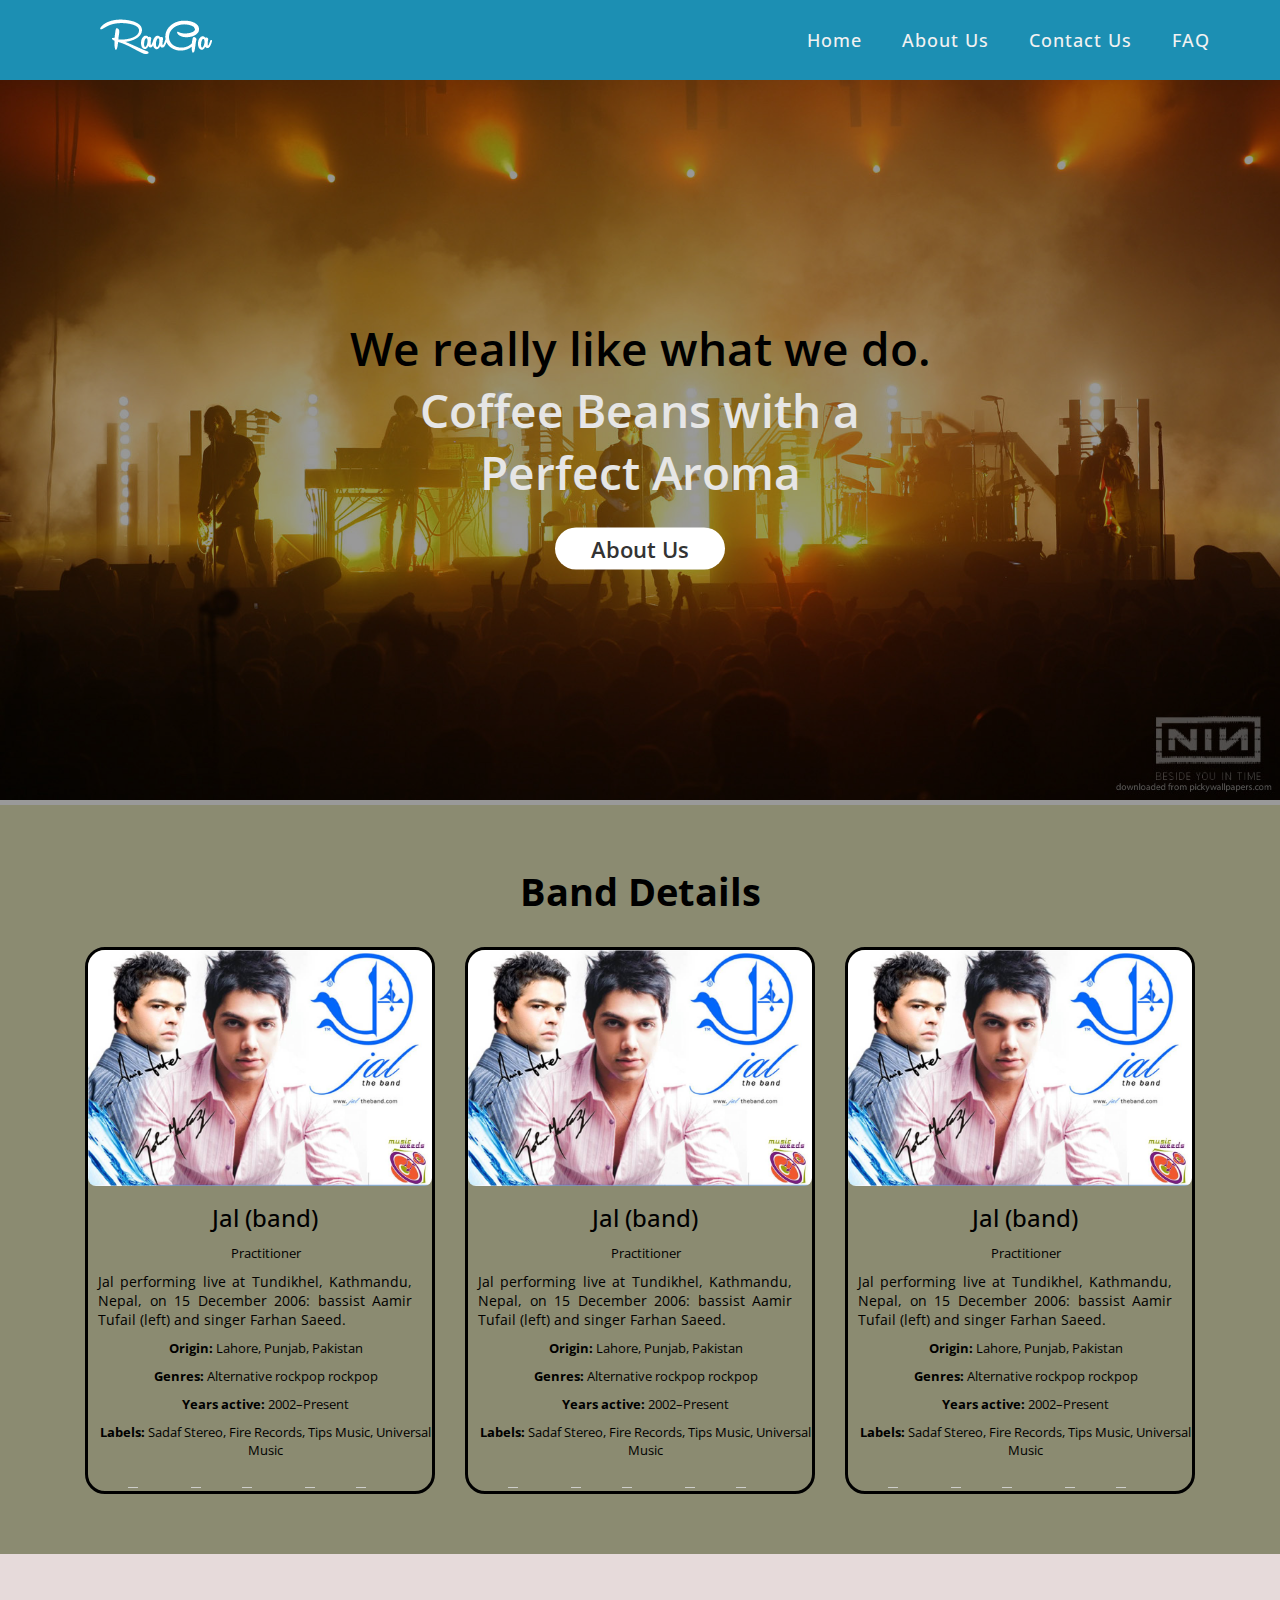
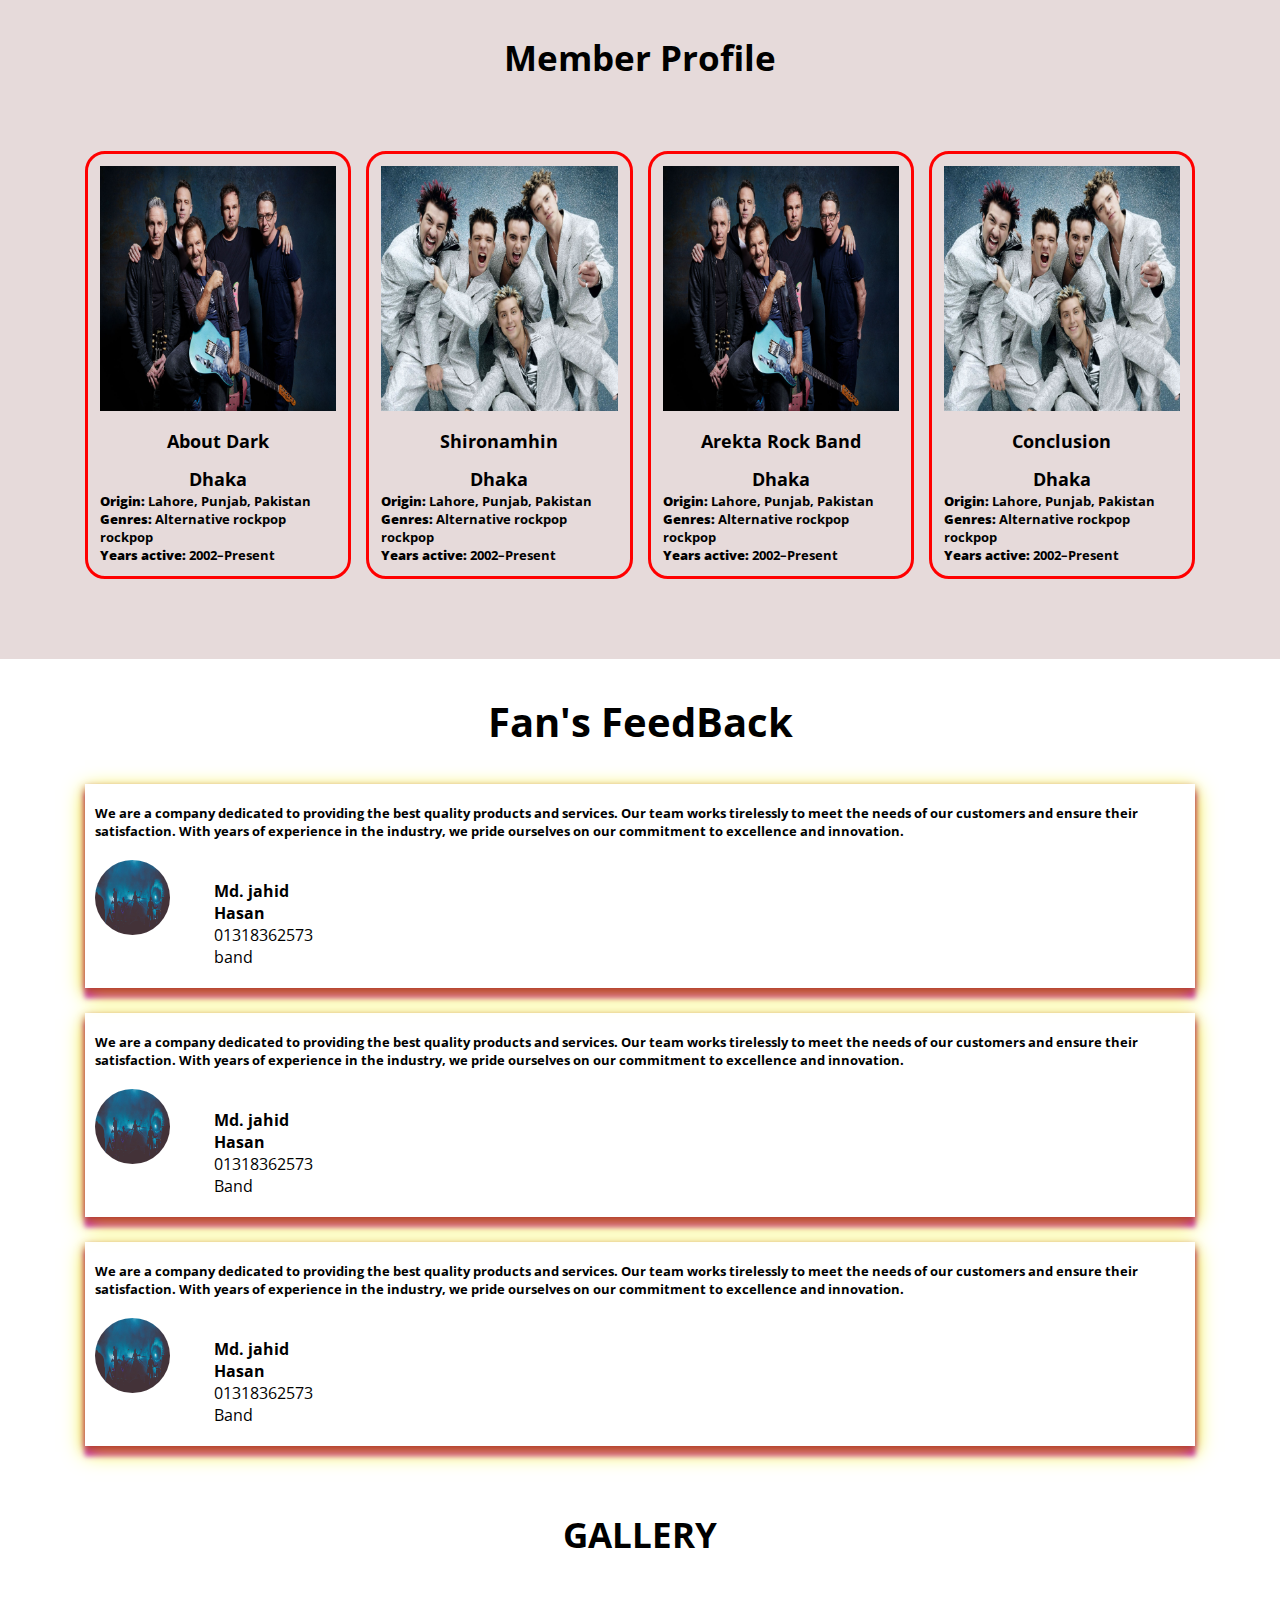
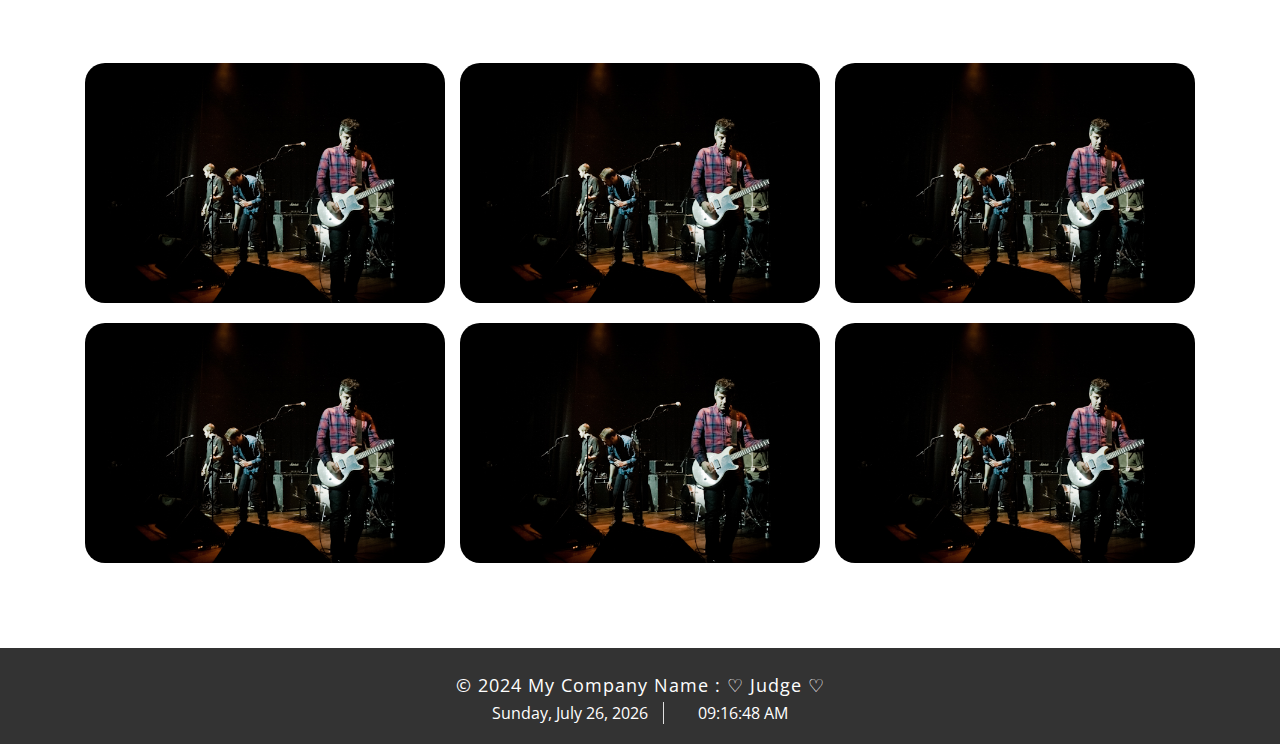
<file: index.html>
<!DOCTYPE html>
<html lang="en">

<head>
    <meta charset="UTF-8">
    <meta name="viewport" content="width=device-width, initial-scale=1.0">
    <link href="https://fonts.googleapis.com/css2?family=Open+Sans:ital,wght@0,300..800;1,300..800&display=swap"
        rel="stylesheet">
    <link rel="stylesheet" href="https://cdnjs.cloudflare.com/ajax/libs/font-awesome/6.5.2/css/all.min.css"
        integrity="sha512-SnH5WK+bZxgPHs44uWIX+LLJAJ9/2PkPKZ5QiAj6Ta86w+fsb2TkcmfRyVX3pBnMFcV7oQPJkl9QevSCWr3W6A=="
        crossorigin="anonymous" referrerpolicy="no-referrer" />

    <link rel="stylesheet" href="https://cdnjs.cloudflare.com/ajax/libs/font-awesome/5.15.3/css/all.min.css" />
    <meta name="viewport" content="width=device-width, initial-scale=1.0">
    <link rel="stylesheet" href="style.css">
    <!-- Link Swiper's CSS -->
    <link rel="stylesheet" href="https://cdn.jsdelivr.net/npm/swiper@11/swiper-bundle.min.css" />

</head>

<body>
    <!-- .................................................1st part...............-->
    <nav>
        <div class="logo">
            <img src="images/logo-small.png" alt="">
        </div>
        <ul>
            <li><a href="index.html" target="_blank">Home</a></li>
            <li><a href="about.html" target="_blank">About Us</a></li>
            <li><a href="contact.html" target="_blank">Contact Us</a></li>
            <li><a href="faq.html" target="_blank">FAQ</a></li>
        </ul>
    </nav>

    <!-- ..................................................mySwiper -->

    <section class="mySwiper">
        <div class="swiper-wrapper">
            <div class="swiper-slide">
                <img src="images/img2.jpg" alt="" class="image" />
                <div class="image-data">
                    <span class="text">We really like what we do.</span>
                    <h2>
                        Coffee Beans with a <br />
                        Perfect Aroma
                    </h2>
                    <a href="#" class="button">About Us</a>
                </div>
            </div>

        </div>
    </section>


    <!-- .......................................... Band-Details-meet-team-section -->

    <section class="Band-Details-meet-team-section">
        <div class="container">
            <h1>Band Details</h1>
            <div class="main-column">

                <div class="flex-column">
                    <img src="images/jal2.jpg" alt="Profile picture of Myriam Jessier">
                    <h2>Jal (band)</h2>
                    <h5>Practitioner</h5>
                    <p>Jal performing live at Tundikhel, Kathmandu, Nepal, on 15 December 2006: bassist Aamir Tufail
                        (left) and singer Farhan Saeed.</p>
                    <h5> <strong>Origin:</strong> Lahore, Punjab, Pakistan</h5>
                    <h5> <strong>Genres:</strong> Alternative rockpop rockpop</h5>
                    <h5> <strong>Years active:</strong> 2002–Present</h5>
                    <h5> <strong>Labels:</strong> Sadaf Stereo, Fire Records, Tips Music, Universal Music</h5>



                    <a href="https://www.facebook.com/login/" target="_blank"><i
                            class="fa-brands fa-facebook-f"></i></a>
                    <a href="https://www.linkedin.com/" target="_blank"><i class="fa-brands fa-linkedin-in"></i></a>
                    <a href="https://support.google.com/answer/2451065?hl=en" target="_blank"><i
                            class="fa-brands fa-google-plus-g"></i></a>
                    <a href="https://x.com/?lang=en" target="_blank"><i class="fa-brands fa-twitter"></i></a>
                    <a href="https://x.com/?lang=en" target="_blank"><i class="fa-solid fa-envelope"></i></a>
                </div>

                <div class="flex-column">
                    <img src="images/jal2.jpg" alt="Profile picture of Myriam Jessier">
                    <h2>Jal (band)</h2>
                    <h5>Practitioner</h5>
                    <p>Jal performing live at Tundikhel, Kathmandu, Nepal, on 15 December 2006: bassist Aamir Tufail
                        (left) and singer Farhan Saeed.</p>
                    <h5> <strong>Origin:</strong> Lahore, Punjab, Pakistan</h5>
                    <h5> <strong>Genres:</strong> Alternative rockpop rockpop</h5>
                    <h5> <strong>Years active:</strong> 2002–Present</h5>
                    <h5> <strong>Labels:</strong> Sadaf Stereo, Fire Records, Tips Music, Universal Music</h5>
                    <a href="https://www.facebook.com/jaltheband" target="_blank"><i
                            class="fa-brands fa-facebook-f"></i></a>
                    <a href="https://www.linkedin.com/in/jaltheband" target="_blank"><i
                            class="fa-brands fa-linkedin-in"></i></a>
                    <a href="https://plus.google.com/jaltheband" target="_blank"><i
                            class="fa-brands fa-google-plus-g"></i></a>
                    <a href="https://twitter.com/jaltheband" target="_blank"><i class="fa-brands fa-twitter"></i></a>
                    <a href="mailto:info@jaltheband.com"><i class="fa-solid fa-envelope"></i></a>
                </div>


                <div class="flex-column">
                    <img src="images/jal2.jpg" alt="Profile picture of Myriam Jessier">
                    <h2>Jal (band)</h2>
                    <h5>Practitioner</h5>
                    <p>Jal performing live at Tundikhel, Kathmandu, Nepal, on 15 December 2006: bassist Aamir Tufail
                        (left) and singer Farhan Saeed.</p>
                    <h5> <strong>Origin:</strong> Lahore, Punjab, Pakistan</h5>
                    <h5> <strong>Genres:</strong> Alternative rockpop rockpop</h5>
                    <h5> <strong>Years active:</strong> 2002–Present</h5>
                    <h5> <strong>Labels:</strong> Sadaf Stereo, Fire Records, Tips Music, Universal Music</h5>


                    <a href="https://www.facebook.com/login/" target="_blank"><i
                            class="fa-brands fa-facebook-f"></i></a>
                    <a href="https://www.linkedin.com/" target="_blank"><i class="fa-brands fa-linkedin-in"></i></a>
                    <a href="https://support.google.com/answer/2451065?hl=en" target="_blank"><i
                            class="fa-brands fa-google-plus-g"></i></a>
                    <a href="https://x.com/?lang=en" target="_blank"><i class="fa-brands fa-twitter"></i></a>
                    <a href="https://x.com/?lang=en" target="_blank"><i class="fa-solid fa-envelope"></i></a>
                </div>

            </div>
        </div>
    </section>



    <!-- ....................service-section (Member Profile)................................................-->

    <section class="service-section">
        <div class="container">
            <h1>Member Profile</h1>
            <div class="main-column">
                <div class="flex-column">
                    <img src="images/jak1.jpg" alt="">
                    <h2> About Dark</h2>
                    <h2>Dhaka</h2>
                    <h5> <strong>Origin:</strong> Lahore, Punjab, Pakistan</h5>
                    <h5> <strong>Genres:</strong> Alternative rockpop rockpop</h5>
                    <h5> <strong>Years active:</strong> 2002–Present</h5>
                    
                </div>

                <div class="flex-column">
                    <img src="images/jak3.jpg" alt="">
                    <h2>Shironamhin </h2>
                    <h2>Dhaka</h2>
                    <h5> <strong>Origin:</strong> Lahore, Punjab, Pakistan</h5>
                    <h5> <strong>Genres:</strong> Alternative rockpop rockpop</h5>
                    <h5> <strong>Years active:</strong> 2002–Present</h5>
                    
                </div>
                <div class="flex-column">
                    <img src="images/jak1.jpg" alt="">
                    <h2>Arekta Rock Band</h2>
                    <h2>Dhaka</h2>
                    <h5> <strong>Origin:</strong> Lahore, Punjab, Pakistan</h5>
                    <h5> <strong>Genres:</strong> Alternative rockpop rockpop</h5>
                    <h5> <strong>Years active:</strong> 2002–Present</h5>
                    
                </div>
                <div class="flex-column">
                    <img src="images/jak3.jpg" alt="">
                    <h2>Conclusion</h2>
                    <h2>Dhaka</h2>
                    <h5> <strong>Origin:</strong> Lahore, Punjab, Pakistan</h5>
                    <h5> <strong>Genres:</strong> Alternative rockpop rockpop</h5>
                    <h5> <strong>Years active:</strong> 2002–Present</h5>
                    
                </div>
            </div>
    </section>

    <!-- ..........................................review-section -->

    <section class="review-section">
        <div class="container">
            <h1>Fan's FeedBack</h1>
            <div class="flex-column">
                <h5>
                    We are a company dedicated to providing the best quality products and services. Our team works
                    tirelessly to meet the needs of our customers and ensure their satisfaction. With years of
                    experience
                    in the industry, we pride ourselves on our commitment to excellence and innovation.
                </h5>
                <div class="main-column">
                    <div class="left-column">
                        <img src="images/header_img1.jpg" alt="About Us">
                    </div>
                    <div class="right-column">
                        <strong>Md. jahid Hasan </strong>
                        <p>01318362573</p>
                        <p>band</p>
                    </div>
                </div>
            </div>

            <div class="flex-column">
                <h5>
                    We are a company dedicated to providing the best quality products and services. Our team works
                    tirelessly to meet the needs of our customers and ensure their satisfaction. With years of
                    experience
                    in the industry, we pride ourselves on our commitment to excellence and innovation.
                </h5>
                <div class="main-column">
                    <div class="left-column">
                        <img src="images/header_img1.jpg" alt="About Us">
                    </div>
                    <div class="right-column">
                        <strong>Md. jahid Hasan</strong>
                        <p>01318362573</p>
                        <p>Band</p>
                    </div>
                </div>
            </div>
            <div class="flex-column">
                <h5>
                    We are a company dedicated to providing the best quality products and services. Our team works
                    tirelessly to meet the needs of our customers and ensure their satisfaction. With years of
                    experience
                    in the industry, we pride ourselves on our commitment to excellence and innovation.
                </h5>
                <div class="main-column">
                    <div class="left-column">
                        <img src="images/header_img1.jpg" alt="About Us">
                    </div>
                    <div class="right-column">
                        <strong>Md. jahid Hasan</strong>
                        <p>01318362573</p>
                        <p>Band</p>
                    </div>
                </div>
            </div>
        </div>
    </section>

    <!-- ...................Gallery-Section............. -->

    <section class="Gallery-Section">
        <h1>GALLERY</h1>
        <div class="container">
            <div class="main-column">
                <div class="flex-column">
                    <img src="images/big5.jpg" alt="Image 26">
                </div>
                <div class="flex-column">
                    <img src="images/big5.jpg" alt="Image 26">
                </div>
                <div class="flex-column">
                    <img src="images/big5.jpg" alt="Image 26">
                </div>
                <div class="flex-column">
                    <img src="images/big5.jpg" alt="Image 26">
                </div>
                <div class="flex-column">
                    <img src="images/big5.jpg" alt="Image 26">
                </div>
                <div class="flex-column">
                    <img src="images/big5.jpg" alt="Image 26">
                </div>
            </div>
        </div>
    </section>
    <!-- .........................................Footer Section -->

    <footer class="footer-section">
        <div class="container">
            <p>&copy; 2024 My Company Name : &#x2661; Judge &#x2661;</p>
            <span id="date"></span>
            <span id="time"></span>
        </div>
        </div>
    </footer>
    <script src="script.js"></script>
</body>

</html>
</file>
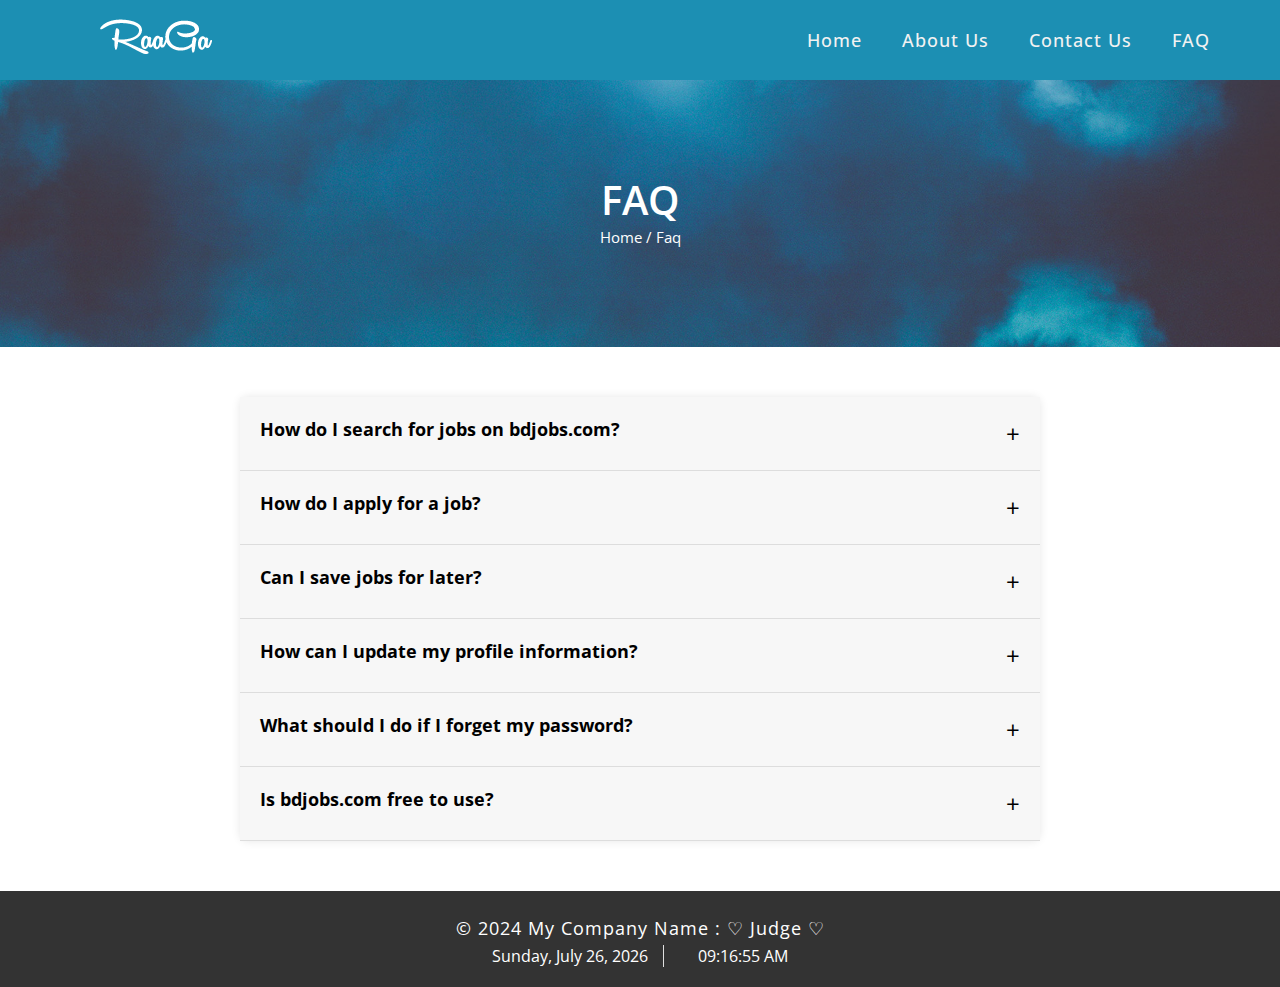
<file: faq.html>
<!DOCTYPE html>
<html lang="en">

<head>
    <meta charset="UTF-8">
    <meta name="viewport" content="width=device-width, initial-scale=1.0">
    <link href="https://fonts.googleapis.com/css2?family=Open+Sans:ital,wght@0,300..800;1,300..800&display=swap"
        rel="stylesheet">
    <link rel="stylesheet" href="https://cdnjs.cloudflare.com/ajax/libs/font-awesome/6.5.2/css/all.min.css"
        integrity="sha512-SnH5WK+bZxgPHs44uWIX+LLJAJ9/2PkPKZ5QiAj6Ta86w+fsb2TkcmfRyVX3pBnMFcV7oQPJkl9QevSCWr3W6A=="
        crossorigin="anonymous" referrerpolicy="no-referrer" />
    <link rel="stylesheet" href="https://cdnjs.cloudflare.com/ajax/libs/font-awesome/5.15.3/css/all.min.css" />
    <meta name="viewport" content="width=device-width, initial-scale=1.0">
    <link rel="stylesheet" href="style.css">
    <!-- Link Swiper's CSS -->
    <link rel="stylesheet" href="https://cdn.jsdelivr.net/npm/swiper@11/swiper-bundle.min.css" />

</head>

<body>
    <!-- .................................................1st part...............-->
    <nav>
        <div class="logo">
            <img src="images/logo-small.png" alt="">
        </div>
        <ul>
            <li><a href="index.html" target="_blank">Home</a></li>
            <li><a href="about.html" target="_blank">About Us</a></li>
            <li><a href="contact.html" target="_blank">Contact Us</a></li>
            <li><a href="faq.html" target="_blank">FAQ</a></li>
        </ul>
    </nav>
    <!--............................................About-seloder-section -->

    <section class="About-seloder-section">
        <div class="container">
            <div class="main">
                <h1>FAQ</h1>
                <p>
                    Home / Faq
                </p>

            </div>
        </div>
    </section>


    <!--............................................. faq-section -->


  <div class="faq-container">
    <div class="faq-item">
      <div class="faq-question" onclick="toggleFaq(this)">
        <h3>How do I search for jobs on bdjobs.com?</h3>
        <span class="faq-icon">+</span>
      </div>
      <div class="faq-answer">
        <p>You can search for jobs by using the search bar on the homepage and filtering results by location, category,
          and other criteria.</p>
      </div>
    </div>
    <div class="faq-item">
      <div class="faq-question" onclick="toggleFaq(this)">
        <h3>How do I apply for a job?</h3>
        <span class="faq-icon">+</span>
      </div>
      <div class="faq-answer">
        <p>Once you find a job you're interested in, click on the job title to view details and then click 'Apply' to
          submit your application.</p>
      </div>
    </div>
    <div class="faq-item">
      <div class="faq-question" onclick="toggleFaq(this)">
        <h3>Can I save jobs for later?</h3>
        <span class="faq-icon">+</span>
      </div>
      <div class="faq-answer">
        <p>Yes, you can save jobs by clicking the 'Save Job' button. You can view your saved jobs in your account
          dashboard.</p>
      </div>
    </div>
    <div class="faq-item">
      <div class="faq-question" onclick="toggleFaq(this)">
        <h3>How can I update my profile information?</h3>
        <span class="faq-icon">+</span>
      </div>
      <div class="faq-answer">
        <p>You can update your profile by logging into your account and navigating to the 'Profile' section to edit your
          details.</p>
      </div>
    </div>
    <div class="faq-item">
      <div class="faq-question" onclick="toggleFaq(this)">
        <h3>What should I do if I forget my password?</h3>
        <span class="faq-icon">+</span>
      </div>
      <div class="faq-answer">
        <p>If you forget your password, click the 'Forgot Password' link on the login page and follow the instructions
          to reset it.</p>
      </div>
    </div>
    <div class="faq-item">
      <div class="faq-question" onclick="toggleFaq(this)">
        <h3>Is bdjobs.com free to use?</h3>
        <span class="faq-icon">+</span>
      </div>
      <div class="faq-answer">
        <p>Yes, bdjobs.com is free for job seekers to search and apply for jobs. However, some premium features may
          require a fee.</p>
      </div>
    </div>
  </div>


    <!-- .........................................Footer Section -->

    <footer class="footer-section">
        <div class="container">
            <p>&copy; 2024 My Company Name : &#x2661; Judge &#x2661;</p>
            <span id="date"></span>
            <span id="time"></span>
        </div>
        </div>
    </footer>
    <script src="script.js"></script>
</body>

</html>
</file>
<file: style.css>
/* Google Fonts - Poppins */
@import url("https://fonts.googleapis.com/css2?family=Poppins:wght@300;400;500;600&display=swap");
@import url('https://fonts.googleapis.com/css?family=Poppins:400,500,600,700&display=swap');

* {
    margin: 0;
    padding: 0;
    box-sizing: border-box;
}

body {
    font-family: "Open Sans", sans-serif;
}

.container {
    padding: 0 30px;
    margin: 0 auto;
    width: 1170px;
}


/* ############# #########       1st part      #######################*/

nav {
    display: flex;
    height: 80px;
    width: 100%;
    background: #1c8fb3;
    align-items: center;
    justify-content: space-between;
    padding: 0 50px 0 100px;
    flex-wrap: wrap;
}

nav .main {
    display: grid;
    grid-template-columns: 1fr 1fr;
}

nav .logo {
    color: #fff;
    font-size: 35px;
    font-weight: 600;
}

nav ul {
    display: flex;
    flex-wrap: wrap;
    list-style: none;
}

nav ul li {
    margin: 0 5px;
}

nav ul li a {
    color: #f2f2f2;
    text-decoration: none;
    font-size: 18px;
    font-weight: 500;
    padding: 8px 15px;
    border-radius: 20px;
    letter-spacing: 1px;
    transition: all 0.3s ease;
}

nav ul li a:hover {
    color: #111;
    background: #fff;

}

nav .menu-btn i {
    color: #fff;
    font-size: 22px;
    cursor: pointer;
    display: none;

}


/*..................................................................mySwiper */

.mySwiper .slide {
    position: relative;
    width: 100%;
    height: 100%;
}

.swiper-slide {
    overflow: hidden;
}

.swiper-slide::before {
    content: "";
    position: absolute;
    height: 100%;
    width: 100%;
    background-color: rgba(0, 0, 0, 0.4);
    z-index: 10;
}

.swiper-slide .image {
    height: 100%;
    width: 100%;
    object-fit: cover;
}

.swiper-slide .image-data {
    position: absolute;
    top: 50%;
    left: 50%;
    transform: translate(-50%, -50%);
    text-align: center;
    width: 100%;
    z-index: 100;
}

.image-data span.text {
    font-size: 46px;
    font-weight: 600;
    color: #000000;
}

.image-data h2 {
    font-size: 46px;
    font-weight: 600;
    color: #e6e6e6;
}

a.button {
    display: inline-block;
    padding: 6px 36px;
    border-radius: 25px;
    color: #333;
    background: #fff;
    text-decoration: none;
    margin-top: 25px;
    transition: all 0.3s ease;
    font-size: 22px;
    font-weight: 600;

}

a.button:hover {
    background-color: rgb(44, 204, 12);
    color: rgb(241, 240, 237);
}


/*............................................... service-section .........................................*/

.service-section .main-column {
    display: grid;
    grid-template-columns: 1fr 1fr 1fr 1fr;
    column-gap: 15px;
}

.service-section img {
    width: 100%;
}

.service-section .main-column .flex-column {
    overflow: hidden;
    border: 3px solid red;
    border-radius: 20px;
    padding: 12px;
}

.service-section h1 {
    text-align: center;
    font-size: 35px;
    padding-bottom: 35px;
    margin-bottom: 35px;
}

.service-section h2 {
    font-size: 18px;
    text-align: center;
    font-family: "Open Sans", sans-serif;
    font-weight: 700;
    padding-top: 13px;
    padding-bottom: 1px;
}

.service-section {
    padding-top: 80px;
    padding-bottom: 80px;
    background-color: #e6dada;
}

.love {
    display: grid;
    grid-template-columns: 1fr 1fr;
    margin-top: 20px;
    font-weight: 600;
    border: 2px solid black;
    padding: 8px 5px;
    font-size: 12px;
}

.jahid {
    text-align: right;
    background-color: #418b87;
}

.flex-column img:hover {
    transform: scale(1.1);
    transition: transform 0.3s ease;
}


.jahid:hover {
    background-color: #ff6347;
    cursor: pointer;
}


.jahid:hover::after {

    display: inline;
    margin-left: 5px;
}


.jahid::before {

    display: inline;
    margin-left: 5px;

}

/* .............................................Review-section ...........................*/


.review-section .main-column {
    display: grid;
    grid-template-columns: 1fr 1fr;
    width: 257px;
    padding-top: 20px;
    padding-bottom: 20px;

}

.review-section img {
    width: 75px;
    border-radius: 50%;
    height: 75px;
    margin-left: 10px;

}

.review-section .right-column {
    padding-top: 20px;

}

.review-section .flex-column {

    box-shadow: 0 4px 8px 0 #af3131, 0 6px 20px 0 #eff306, 0px 10px 5px 0px #c604ec;
    margin-bottom: 25px;

}

.review-section .flex-column h5 {
    padding-top: 20px;
    padding-left: 10px;
    padding-right: 10px;
}

.review-section h1 {
    text-align: center;
    margin: 35px;
    font-weight: 700;
    font-size: 40px;
}


/*............................................ Gallery-Section 0.................................... */

.Gallery-Section h1 {
    text-align: center;
    font-size: 35px;
    padding-bottom: 35px;
    padding-top: 40px;

}

.Gallery-Section .main-column {
    display: grid;
    grid-template-columns: 1fr 1fr 1fr;
    gap: 15px;
    padding-top: 70px;
    padding-bottom: 80px;
}

.Gallery-Section .main-column .flex-column {
    overflow: hidden;

}

.Gallery-Section img {
    width: 100%;
    transition: transform 0.3s ease, box-shadow 0.3s ease;
    border-radius: 20px;
}

.Gallery-Section img:hover {
    transform: scale(1.05);
    box-shadow: 0 4px 8px rgba(0, 0, 0, 0.2);

}

/*................................................. footer-section */

.footer-section {
    background-color: #333;
    color: #fff;
    text-align: center;
    padding: 20px 0;
    position: relative;
}


.footer-section p {
    margin: 0;
    padding: 5px 0;
    font-size: 18px;
    letter-spacing: 1px;
}

.date-time-container {
    margin-top: 10px;
    display: flex;
    justify-content: center;
    align-items: center;
    font-family: 'Courier New', Courier, monospace;
    font-size: 20px;
    color: #e0e0e0;
    text-transform: uppercase;
    background: rgba(0, 0, 0, 0.5);
    padding: 10px 20px;
    border-radius: 5px;
    box-shadow: 0px 0px 10px rgba(0, 0, 0, 0.3);
}

#date {
    margin-right: 15px;
    border-right: 1px solid #e0e0e0;
    padding-right: 15px;
}

#time {
    margin-left: 15px;
}


/* ...............................................About-seloder-section */


.About-seloder-section {
    background-image: url(images/header_img1.jpg);
    text-align: center;
    background-size: cover;

}

.About-seloder-section img {
    width: 100%;

}

.About-seloder-section h1 {
    padding-top: 92px;
    font-size: 40px;
    color: #fff;
    font-weight: 600;

}


.About-seloder-section p {
    font-size: 15px;
    padding-bottom: 100px;
    color: #fff;

}

/*................................................. meet-team-section */

.meet-team-section {
    width: 100%;
    padding-left: 15px;
    padding-right: 15px;
}

.meet-team-section {
    padding-top: 60px;
    padding-bottom: 60px;
    background-color: #8b8b71;
}

.meet-team-section .main-column {
    display: grid;
    grid-template-columns: 1fr 1fr 1fr;
    column-gap: 30px;
}

.meet-team-section .flex-column {
    overflow: hidden;
    border: 4px solid red;
    border-radius: 20px;
}

.meet-team-section img {
    width: 100%;
    overflow: hidden;
    border-radius: 8px;
    transition: transform 0.4s ease;
}

.meet-team-section .container h1 {
    text-align: center;
    padding-bottom: 30px;
}

.meet-team-section .flex-column h2 {
    padding-bottom: 10px;
    padding-top: 10px;
    font-weight: 500;
    padding-left: 10px;
    text-align: center;
}

.meet-team-section .flex-column h5 {
    padding-bottom: 10px;
    font-weight: 400;
    padding-left: 11px;
    text-align: center;
}

baner section .meet-team-section .flex-column p {
    text-align: justify;
    padding-bottom: 20px;
    font-size: 14px;
    padding-left: 10px;
    padding-right: 20px;
}

.meet-team-section .flex-column .fa-linkedin-in,
.meet-team-section .flex-column .fa-twitter {
    padding-left: 49px;
    padding-right: 37px;
}

.meet-team-section .flex-column .fa-facebook-f {
    padding-left: 40px;
    padding-bottom: 20px;
}

.meet-team-section .flex-column a {
    color: #cececb;
}

.meet-team-section .flex-column a:hover {
    color: #080807;
}

.meet-team-section .main-column p {
    padding-bottom: 10px;
    padding-left: 10px;
}

/*##############################################   about-section */

.about-section .main-column {
    display: grid;
    grid-template-columns: 1fr 1fr;
    column-gap: 50px;
    align-items: center;
    position: absolute;

}

.about-section .left-column img {
    width: 100%;
}

.about-section .main-column {
    position: relative;
    padding-top: 70px;
    padding-bottom: 70px;
}

.about-section .main-column a {
    text-decoration: none;
    font-weight: bold;
    color: #003366;
}

.about-section .main-column .right-column p {
    padding-top: 10px;
}

.about-section .main-column .right-column h1 {
    padding-bottom: 14px;
    text-align: center;
}

.about-section {
    background-color: #c1dbf5;

}

/*.....................Contact-page................. */

.contact-form {
    padding-top: 60px;
    padding-bottom: 60px;
}

.contact-form .left-column h3 {
    text-align: center;
    padding-bottom: 30px;
    font-size: 27px;
}

.contact-form input,
.contact-form textarea {
    width: 100%;
    box-sizing: border-box;
    border: 2px solid #0725e7;
    padding: 12px 10px;
    margin-bottom: 25px;
    font-size: 15px;
    font-weight: 300;
}

.contact-form textarea {
    resize: none;
    height: 140px;
    font-family: "Open Sans", sans-serif;
}

.contact-form .main-column {
    display: grid;
    grid-template-columns: 2fr 1fr;
    column-gap: 70px;
}

.name_email {
    display: grid;
    grid-template-columns: 1fr 1fr;
    column-gap: 25px;
}

.contact-form .button {
    width: 200px;
    background: #173a69;
    color: #fff;
    font-weight: 400;
    font-size: 15px;
    border: 2px solid #173a69;
    cursor: pointer;
    height: 45px;
    border-radius: 20px;
    transition: .3s;
    margin-left: 246px;
}

.contact-form .button:hover {
    background-color: rgb(247, 232, 21);
    color: #000000;
}

.contact-form .main-column .right-column img {
    padding-top: 23px;
    width: 100%;
}


/* ##### */

.contact-form a {
    text-decoration: none;
}

.contact-form ul {
    list-style: none;
    line-height: 40px;
}

.contact-form li {
    position: relative;
    padding-left: 25px;
    color: #173a69;
}

.contact-form .office::before {
    content: '';
    position: absolute;
    background: url(image/office.png);
    width: 19px;
    height: 16px;
    background-size: 100%;
    left: 0;
    top: 50%;
    transform: translateY(-50%);
}

.contact-form .phone::before {
    content: '';
    position: absolute;
    background: url(image/phone.png);
    width: 19px;
    height: 19px;
    background-size: 100%;
    left: 0;
    top: 50%;
    transform: translateY(-50%);
}

.contact-form .fax::before {
    content: '';
    position: absolute;
    background: url(image/fax.png);
    width: 19px;
    height: 19px;
    background-size: 100%;
    left: 0;
    top: 50%;
    transform: translateY(-50%);
}

.contact-form .website::before {
    content: '';
    position: absolute;
    background: url(image/website.png);
    width: 19px;
    height: 19px;
    background-size: 100%;
    left: 0;
    top: 50%;
    transform: translateY(-50%);
}

.contact-form {
    padding: 90px 0px 79px 0px;

}

.contact-form h3 {
    font-size: 25px;
    font-weight: 700;
    padding-bottom: 21px;
    text-align: center;
}

.contact-form p {
    font-size: 15px;
    font-weight: 300;
    padding-bottom: 15px;
}


/*................................................. faq-section */


.faq-container {
    width: 80%;
    max-width: 800px;
    margin: 50px auto;
    background-color: #fff;
    border-radius: 8px;
    box-shadow: 0 0 10px rgba(0, 0, 0, 0.1);
}

.faq-item {
    border-bottom: 1px solid #ddd;
}

.faq-question {
    padding: 20px;
    display: flex;
    justify-content: space-between;
    cursor: pointer;
    background-color: #f7f7f7;
}

.faq-question h3 {
    margin: 0;
    font-size: 18px;
}

.faq-icon {
    font-size: 24px;
}

.faq-answer {
    padding: 20px;
    display: none;
}

.faq-answer p {
    margin: 0;
}


/*................................................. Band-Details-meet-team-section */

.Band-Details-meet-team-section {
    width: 100%;
    padding-left: 15px;
    padding-right: 15px;
}

.Band-Details-meet-team-section {
    padding-top: 60px;
    padding-bottom: 60px;
    background-color: #8b8b71;
}

.Band-Details-meet-team-section .main-column {
    display: grid;
    grid-template-columns: 1fr 1fr 1fr;
    column-gap: 30px;
}

.Band-Details-meet-team-section .flex-column {
    overflow: hidden;
    border: 3px solid rgb(0, 0, 0);
    border-radius: 20px;
}

.Band-Details-meet-team-section img {
    width: 100%;
    overflow: hidden;
    border-radius: 8px;
    transition: transform 0.4s ease;
}

.Band-Details-meet-team-section .container h1 {
    text-align: center;
    padding-bottom: 30px;
    font-size: 38px;
}


.Band-Details-meet-team-section .flex-column h2 {
    padding-bottom: 10px;
    padding-top: 10px;
    font-weight: 500;
    padding-left: 10px;
    text-align: center;
}

.Band-Details-meet-team-section .flex-column h5 {
    padding-bottom: 10px;
    font-weight: 400;
    padding-left: 11px;
    text-align: center;
}

.Band-Details-meet-team-section .flex-column p {
    text-align: justify;
    padding-bottom: 20px;
    font-size: 14px;
    padding-left: 10px;
    padding-right: 20px;
}

.Band-Details-meet-team-section .flex-column .fa-linkedin-in,
.Band-Details-meet-team-section .flex-column .fa-twitter {
    padding-left: 49px;
    padding-right: 37px;
}

.Band-Details-meet-team-section .flex-column .fa-facebook-f {
    padding-left: 40px;
    padding-bottom: 20px;
}

.Band-Details-meet-team-section .flex-column a {
    color: #cececb;
}

.Band-Details-meet-team-section .flex-column a:hover {
    color: #080807;
}

.Band-Details-meet-team-section .main-column p {
    padding-bottom: 10px;
    padding-left: 10px;
}
</file>
